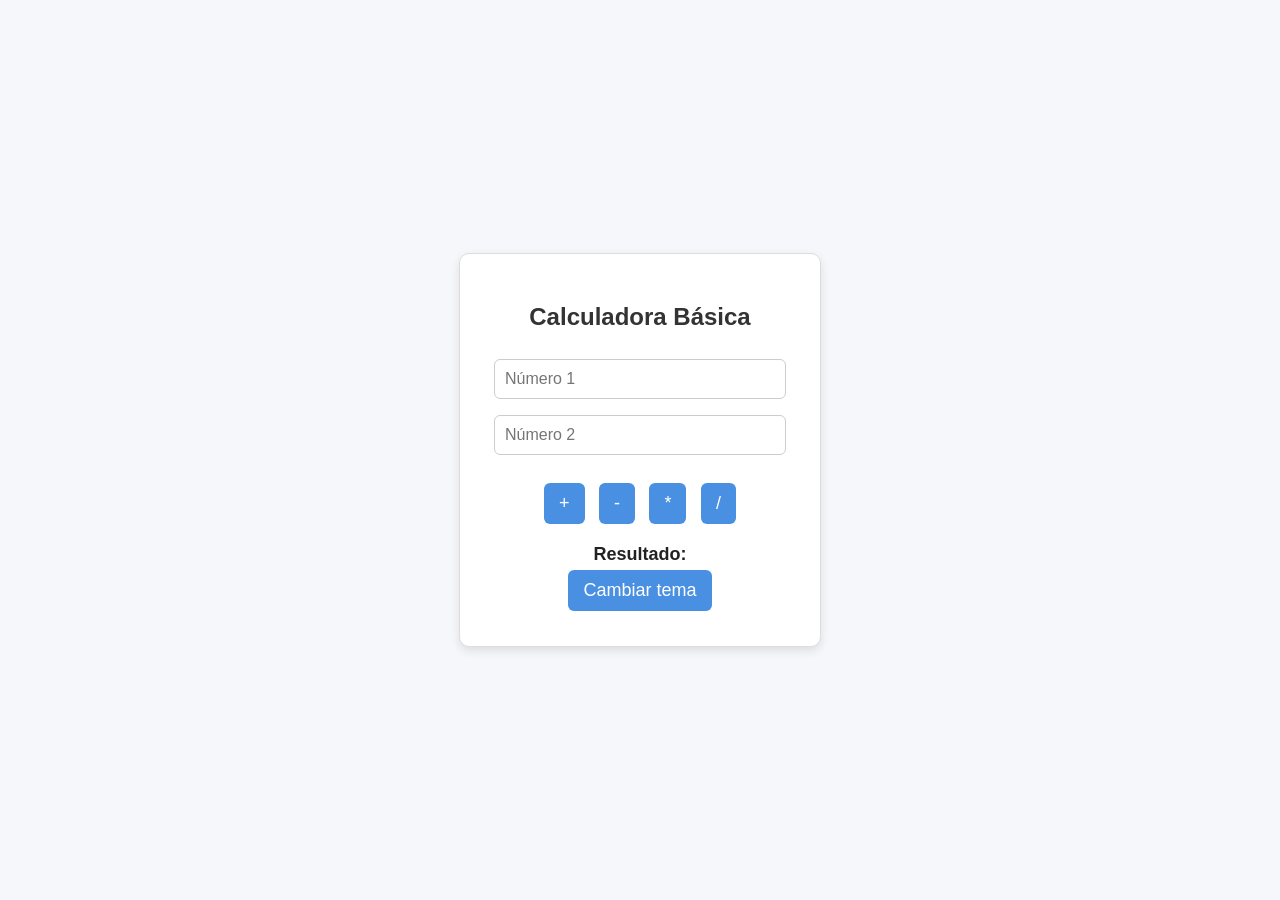
<file: calculadora/index.html>
<!DOCTYPE html>
<html lang="es">
<head>
  <meta charset="UTF-8" />
  <meta name="viewport" content="width=device-width, initial-scale=1.0" />
  <title>Calculadora Básica</title>
  <link rel="stylesheet" href="style.css" />
</head>
<body>
  <div class="calculator">
    <h2>Calculadora Básica</h2>
    
    <input type="number" id="num1" placeholder="Número 1" />
    <input type="number" id="num2" placeholder="Número 2" />
    
    <div class="buttons">
      <button onclick="calcular('+')">+</button>
      <button onclick="calcular('-')">-</button>
      <button onclick="calcular('*')">*</button>
      <button onclick="calcular('/')">/</button>
    </div>

    <div class="resultado" id="resultado">Resultado: </div>

    <button id="temaBtn" onclick="cambiarTema()">Cambiar tema</button>
  </div>

  <script src="script.js"></script>
</body>
</html>
</file>
<file: calculadora/style.css>
body {
    font-family: Arial, sans-serif;
    background-color: #f5f7fa;
    display: flex;
    justify-content: center;
    align-items: center;
    height: 100vh;
    margin: 0;
  }
  
  .calculator {
    background-color: #ffffff;
    border: 1px solid #ddd;
    border-radius: 10px;
    padding: 30px;
    width: 300px;
    box-shadow: 0 4px 10px rgba(0, 0, 0, 0.1);
    text-align: center;
  }
  
  h2 {
    margin-bottom: 20px;
    color: #333;
  }
  
  input {
    width: 90%;
    padding: 10px;
    margin: 8px 0;
    font-size: 16px;
    border: 1px solid #ccc;
    border-radius: 6px;
  }
  
  .buttons {
    margin: 15px 0;
  }
  
  button {
    padding: 10px 15px;
    margin: 5px;
    font-size: 18px;
    border: none;
    border-radius: 6px;
    background-color: #4a90e2;
    color: white;
    cursor: pointer;
    transition: background-color 0.3s;
  }
  
  button:hover {
    background-color: #357ab8;
  }
  
  .resultado {
    margin-top: 15px;
    font-weight: bold;
    font-size: 18px;
    color: #222;
  }

  .dark-mode {
    background-color: #1e1e1e;
    color: #f1f1f1;
  }
  
  .dark-mode .calculator {
    background-color: #2c2c2c;
    border-color: #444;
  }
  
  .dark-mode input {
    background-color: #444;
    color: white;
    border-color: #666;
  }
  
  .dark-mode .resultado {
    color: #f1f1f1;
  }
  
  .dark-mode button {
    background-color: #666;
  }
  
  .dark-mode button:hover {
    background-color: #888;
  }

    .dark-mode .calculator h2 {
        color: #f1f1f1;
    }
</file>
